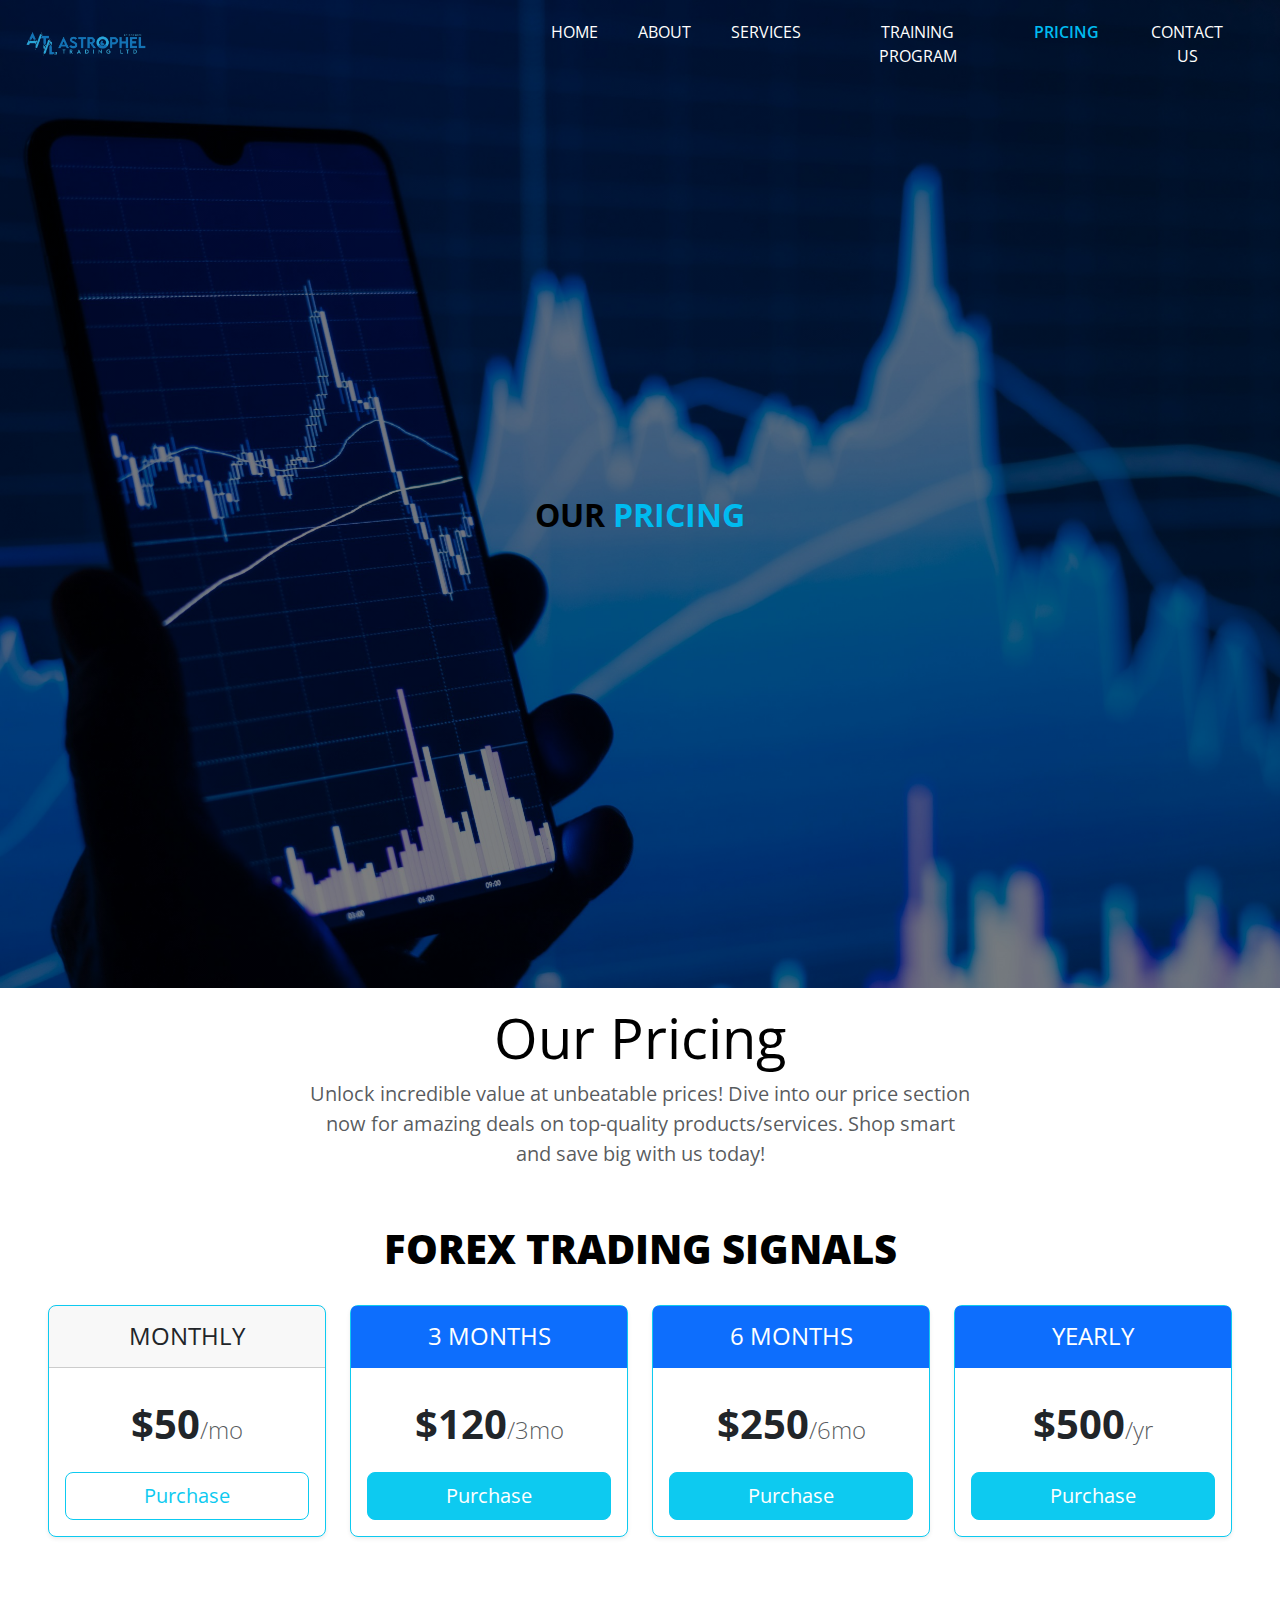
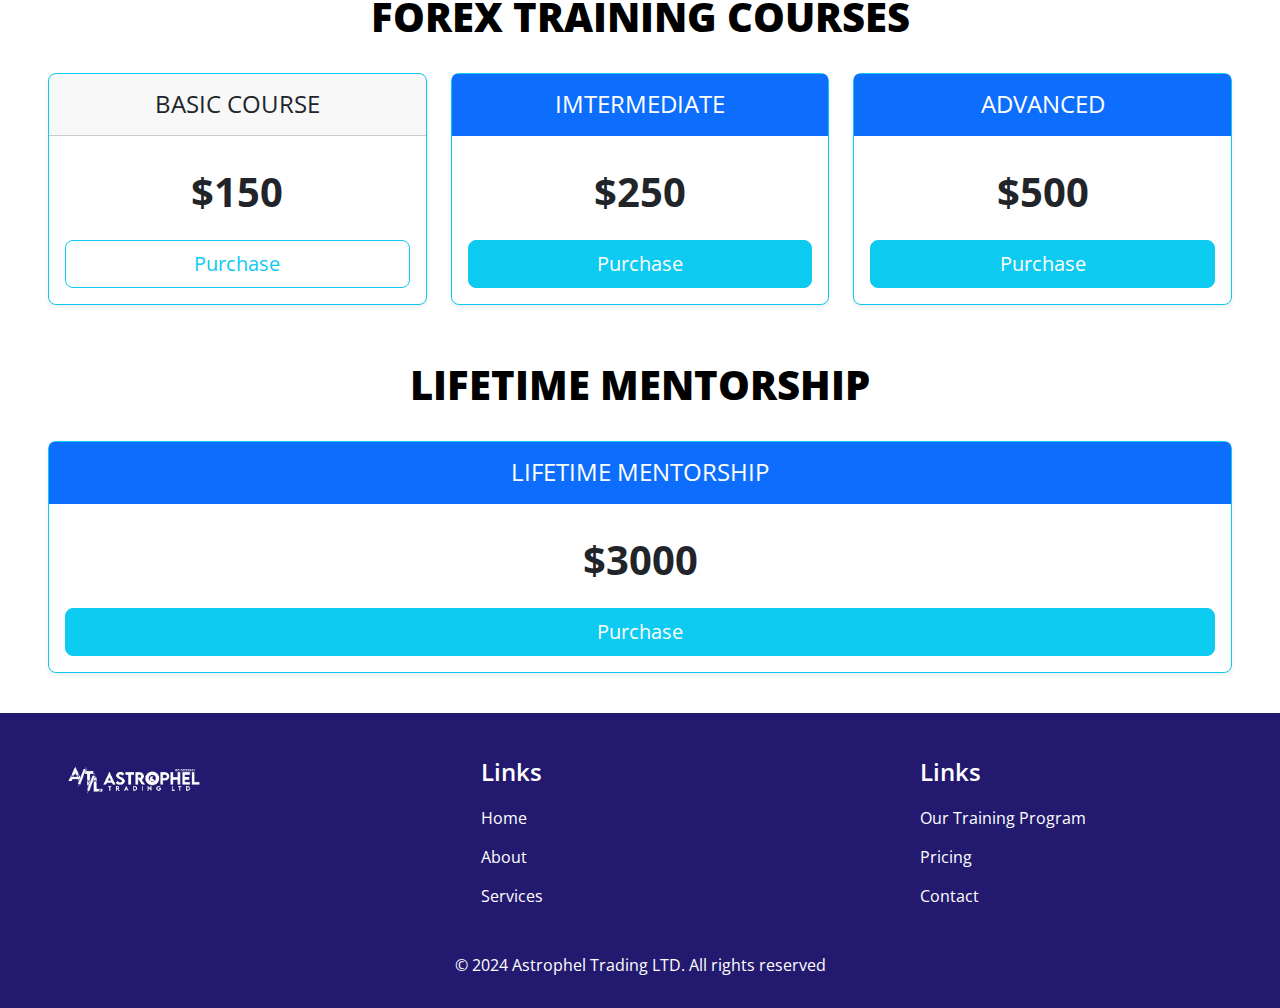
<file: price.html>
<!DOCTYPE html>
<html>

<head>
    <!-- Basic -->
    <meta charset="utf-8" />
    <meta http-equiv="X-UA-Compatible" content="IE=edge" />
    <!-- Mobile Metas -->
    <meta name="viewport" content="width=device-width, initial-scale=1, shrink-to-fit=no" />
    <!-- Site Metas -->
    <meta name="keywords" content="" />
    <meta name="description" content="" />
    <meta name="author" content="" />
    <link rel="shortcut icon" href="images/favicon.png" type="">
    
    <title> Pricing | ASTROPHEL TRADING </title>
    
    <!-- bootstrap core css -->
    <link rel="stylesheet" type="text/css" href="css/bootstrap.css" />
    
    <!-- fonts style -->
    <link href="https://fonts.googleapis.com/css2?family=Roboto:wght@400;500;700;900&display=swap" rel="stylesheet">
    
    <!--owl slider stylesheet -->
    <link rel="stylesheet" type="text/css" href="https://cdnjs.cloudflare.com/ajax/libs/OwlCarousel2/2.3.4/assets/owl.carousel.min.css" />
    
    <!-- font awesome style -->
    <link href="css/font-awesome.min.css" rel="stylesheet" />
    <link href="https://cdn.jsdelivr.net/npm/bootstrap@5.3.3/dist/css/bootstrap.min.css" rel="stylesheet" integrity="sha384-QWTKZyjpPEjISv5WaRU9OFeRpok6YctnYmDr5pNlyT2bRjXh0JMhjY6hW+ALEwIH" crossorigin="anonymous">
    <!-- Custom styles for this template -->
    <link href="css/style.css" rel="stylesheet" />
    <!-- responsive style -->
    <link href="css/responsive.css" rel="stylesheet" />
    
</head>
<body>
    <!-- header section strats -->
    <div class="welcome-sec-contact">
        
        
        <header class="header_section">
            <div class="container-fluid">
                <nav class="navbar navbar-expand-lg custom_nav-container ">
                    <a class="navbar-brand" href="./index.html">
                        <img class="" src="./images/logo.jpg" width="25%" alt="">
                    </a>
                    
                    <button class="navbar-toggler" type="button" data-toggle="collapse" data-target="#navbarSupportedContent" aria-controls="navbarSupportedContent" aria-expanded="false" aria-label="Toggle navigation">
                        <span class=""></span>
                    </button>
                    
                    <div class="collapse navbar-collapse" id="navbarSupportedContent">
                        <ul class="navbar-nav  ">
                            <li class="nav-item">
                                <a class="nav-link" href="./index.html">Home</a>
                            </li>
                            <li class="nav-item">
                                <a class="nav-link" href="./about.html"> About</a>
                            </li>
                            <li class="nav-item">
                                <a class="nav-link" href="./service.html">Services</a>
                            </li>
                            <li class="nav-item">
                                <a class="nav-link" href="./train.html">Training Program</a>
                            </li>
                            <li class="nav-item active">
                                <a class="nav-link" href="./price.html">Pricing <span class="sr-only">(current)</span></a>
                            </li>
                            <li class="nav-item">
                                <a class="nav-link" href="./contact.html">Contact us </a>
                            </li>
                            
                            <!-- <form class="form-inline">
                                <button class="btn  my-2 my-sm-0 nav_search-btn" type="submit">
                                    <i class="fa fa-search" aria-hidden="true"></i>
                                </button>
                            </form> -->
                        </ul>
                    </div>
                </nav>
            </div>
        </header>
        <!-- end header section -->
        <section class="about">
            <div class="about_section">
                <div class="heading_container heading_center">
                    
                    <h2>
                        OUR <span>PRICING</span>
                    </h2>
                </div>
            </div>
        </section>
    </div>
    <section class="px-5">

   
    <div class="pricing-header p-3 pb-md-4 mx-auto text-center">
        <h1 class="display-4 fw-normal text-body-emphasis">Our Pricing</h1>
        <p class="fs-5 text-body-secondary">Unlock incredible value at unbeatable prices! Dive into our price section now for amazing deals on top-quality products/services. Shop smart and save big with us today!</p>
      </div>
      <div class="pirces">
        <div class="pricing-header p-3 pb-md-4 mx-auto text-center">
          <h1 class="display-6 fw-bolder text-body-emphasis"><strong>FOREX TRADING SIGNALS</strong></h1>
          <!-- <p class="fs-5 text-body-secondary">Quickly build an effective pricing table for your potential customers with this Bootstrap example. It’s built with default Bootstrap components and utilities with little customization.</p> -->
        </div>
      <div class="row row-cols-1 row-cols-md-4 mb-3 text-center">
          <div class="col">
            <div class="card mb-4 rounded-3 shadow-sm border-info">
              <div class="card-header py-3">
                <h4 class="my-0 fw-normal">MONTHLY
              </h4>
              </div>
              <div class="card-body">
                <ul class="list-unstyled mt-3 mb-4">
                  <h1 class="card-title pricing-card-title fw-bolder">$50<small class="fs-4 text-body-secondary fw-light">/mo</small></h1>
                      <!-- <li>Monthly Subscription <span class=" font-weight-bold">-</span> $50</li>
                      <li>3 Month subscription <span class=" font-weight-bold">-</span> $120</li>
                      <li>6 Month Subscription <span class=" font-weight-bold">-</span> $250</li>
                      <li>Yearly Subscription <span class="">-</span> $500</li> -->
                </ul>
                <button type="button" class="w-100 text-info btn btn-lg btn-outline-info">Purchase</button>
              </div>
            </div>
          </div>
          <div class="col">
            <div class="card mb-4 rounded-3 shadow-sm border-info">
              <div class="card-header py-3 text-bg-primary border-primary">
                <h4 class="my-0 fw-normal">3 MONTHS
              </h4>
              </div>
              <div class="card-body">
                <ul class="list-unstyled mt-3 mb-4">
                      <h1 class="card-title pricing-card-title fw-bolder">$120<small class="fs-4 text-body-secondary fw-light">/3mo</small></h1>
                      <!-- <li>Basic Cource <span class="">-</span> $150</li>
                      <li>Intermidiate Cource <span class="">-</span> $250</li>
                      <li>Advance Cource <span class="">-</span> $500</li> -->
                </ul>
                <button type="button" class="w-100 btn btn-lg btn-info text-white">Purchase</button>
              </div>
            </div>
          </div>
          <div class="col">
              <div class="card mb-4 rounded-3 shadow-sm border-info">
                <div class="card-header py-3 text-bg-primary border-primary">
                  <h4 class="my-0 fw-normal">6 MONTHS
                </h4>
                </div>
                <div class="card-body">
                  <ul class="list-unstyled mt-3 mb-4">
                      <h1 class="card-title pricing-card-title fw-bolder">$250<small class="fs-4 text-body-secondary fw-light">/6mo</small></h1>
                  </ul>
                  <button type="button" class="w-100 btn btn-lg btn-info text-white">Purchase</button>
                </div>
              </div>
            </div>
            <div class="col">
              <div class="card mb-4 rounded-3 shadow-sm border-info">
                <div class="card-header py-3 text-bg-primary border-primary">
                  <h4 class="my-0 fw-normal">YEARLY
                </h4>
                </div>
                <div class="card-body">
                  <ul class="list-unstyled mt-3 mb-4">
                      <h1 class="card-title pricing-card-title fw-bolder">$500<small class="fs-4 text-body-secondary fw-light">/yr</small></h1>
                  </ul>
                  <button type="button" class="w-100 btn btn-lg btn-info text-white">Purchase</button>
                </div>
              </div>
            </div>
            
        </div>
        <div class="prices">
          <div class="pricing-header p-3 pb-md-4 mx-auto text-center">
            <h1 class="display-6 fw-bolder text-body-emphasis"><strong>FOREX TRAINING COURSES</strong></h1>
            <!-- <p class="fs-5 text-body-secondary">Quickly build an effective pricing table for your potential customers with this Bootstrap example. It’s built with default Bootstrap components and utilities with little customization.</p> -->
          </div>
        <div class="row row-cols-1 row-cols-md-3 mb-3 text-center">
            <div class="col">
              <div class="card mb-4 rounded-3 shadow-sm border-info">
                <div class="card-header py-3">
                  <h4 class="my-0 fw-normal">BASIC COURSE
                </h4>
                </div>
                <div class="card-body">
                  <ul class="list-unstyled mt-3 mb-4">
                    <h1 class="card-title pricing-card-title fw-bolder">$150</h1>
                        <!-- <li>Monthly Subscription <span class=" font-weight-bold">-</span> $50</li>
                        <li>3 Month subscription <span class=" font-weight-bold">-</span> $120</li>
                        <li>6 Month Subscription <span class=" font-weight-bold">-</span> $250</li>
                        <li>Yearly Subscription <span class="">-</span> $500</li> -->
                  </ul>
                  <button type="button" class="w-100 text-info btn btn-lg btn-outline-info">Purchase</button>
                </div>
              </div>
            </div>
            <div class="col">
              <div class="card mb-4 rounded-3 shadow-sm border-info">
                <div class="card-header py-3 text-bg-primary border-primary">
                  <h4 class="my-0 fw-normal">IMTERMEDIATE
                </h4>
                </div>
                <div class="card-body">
                  <ul class="list-unstyled mt-3 mb-4">
                        <h1 class="card-title pricing-card-title fw-bolder">$250</h1>
                        <!-- <li>Basic Cource <span class="">-</span> $150</li>
                        <li>Intermidiate Cource <span class="">-</span> $250</li>
                        <li>Advance Cource <span class="">-</span> $500</li> -->
                  </ul>
                  <button type="button" class="w-100 btn btn-lg btn-info text-white">Purchase</button>
                </div>
              </div>
            </div>
            <div class="col">
                <div class="card mb-4 rounded-3 shadow-sm border-info">
                  <div class="card-header py-3 text-bg-primary border-primary">
                    <h4 class="my-0 fw-normal">ADVANCED
                  </h4>
                  </div>
                  <div class="card-body">
                    <ul class="list-unstyled mt-3 mb-4">
                        <h1 class="card-title pricing-card-title fw-bolder">$500</h1>
                    </ul>
                    <button type="button" class="w-100 btn btn-lg btn-info text-white">Purchase</button>
                  </div>
                </div>
              </div>
          </div>
        </div>
        <div class="prices">
          <div class="pricing-header p-3 pb-md-4 mx-auto text-center">
            <h1 class="display-6 fw-bolder text-body-emphasis"><strong>LIFETIME MENTORSHIP</strong></h1>
          </div>
        <div class="row row-cols-1 mb-3 text-center">
            
            <div class="col">
              <div class="card mb-4 rounded-3 shadow-sm border-info">
                <div class="card-header py-3 text-bg-primary border-primary">
                  <h4 class="my-0 fw-normal">LIFETIME MENTORSHIP
                </h4>
                </div>
                <div class="card-body">
                  <ul class="list-unstyled mt-3 mb-4">
                        <h1 class="card-title pricing-card-title fw-bolder">$3000</h1>
                  </ul>
                  <button type="button" class="w-100 btn btn-lg btn-info text-white">Purchase</button>
                </div>
              </div>
            </div>              
          </div>
        </div>
      </div>
    </section>
    <section class="info_section layout_padding2">
        <div class="container">
          <div class="row">
          
            <div class="col-md-6 col-lg-3 info_col">
              <img src="./images/logow.png" width="50%" alt="">
            </div>
            
            <div class="col-md-6 col-lg-2 mx-auto info_col">
              <div class="info_link_box">
                <h4>
                  Links
                </h4>
                <div class="info_links">
                  <a class="active" href="index.html">
                    Home
                  </a>
                  <a class="" href="about.html">
                    About
                  </a>
                  <a class="" href="service.html">
                    Services
                  </a>
                  
                 
                </div>
              </div>
            </div>
            <div class="col-md-6 col-lg-2 mx-auto info_col">
              <div class="info_link_box">
                <h4>
                  Links
                </h4>
                <div class="info_links">
                  <a class="" href="train.html">
                    Our Training Program
                  </a>
                  <a class="" href="price.html">
                    Pricing
                  </a>
                  <a class="" href="contact.html">
                    Contact
                  </a>
                </div>
              </div>
            </div>
          </div>
          <div class="container">
            <!-- <p class="text-center">
              &copy; <span id="displayYear"></span> All Rights Reserved By
              <a href="https://html.design/">Free Html Templates</a>
            </p> -->
            <p class="text-center">© 2024 Astrophel Trading LTD. All rights reserved</p>
          </div>
        </div>
      </section>

      
    

     <!-- footer section -->
  <section class="footer_section">
    
  </section>
  <!-- footer section -->

  <!-- jQery -->
  <script type="text/javascript" src="js/jquery-3.4.1.min.js"></script>
  <!-- popper js -->
  <script src="https://cdn.jsdelivr.net/npm/popper.js@1.16.0/dist/umd/popper.min.js" integrity="sha384-Q6E9RHvbIyZFJoft+2mJbHaEWldlvI9IOYy5n3zV9zzTtmI3UksdQRVvoxMfooAo" crossorigin="anonymous">
  </script>
  <!-- bootstrap js -->
  <script type="text/javascript" src="js/bootstrap.js"></script>

  <!-- custom js -->
  <script type="text/javascript" src="js/custom.js"></script>
 
  <script src="https://cdn.jsdelivr.net/npm/bootstrap@5.3.3/dist/js/bootstrap.bundle.min.js" integrity="sha384-YvpcrYf0tY3lHB60NNkmXc5s9fDVZLESaAA55NDzOxhy9GkcIdslK1eN7N6jIeHz" crossorigin="anonymous"></script>
</body>
</html>
</file>
<file: css/style.css>
@import url("https://fonts.googleapis.com/css2?family=Lato:wght@400;700&family=Open+Sans:wght@300;400;600;700&display=swap");
body {
  font-family: "Open Sans", sans-serif;
  color: #0c0c0c;
  background-color: #ffffff;
  overflow-x: hidden;
}

.layout_padding {
  padding: 90px 0;
}

.layout_padding2 {
  padding: 75px 0;
}

.layout_padding2-top {
  padding-top: 75px;
}

.layout_padding2-bottom {
  padding-bottom: 75px;
}

.layout_padding-top {
  padding-top: 90px;
}

.layout_padding-bottom {
  padding-bottom: 90px;
}

.heading_container {
  display: flex;
  flex-direction: column;
  align-items: flex-start;
}
.heading_container h2 {
  position: relative;
  font-weight: bold;
  margin-bottom: 0;
}
.heading_container h2 span {
  color: #00bbf0;
}
.heading_container p {
  margin-top: 10px;
  margin-bottom: 0;
}
.heading_container.heading_center {
  align-items: center;
  text-align: center;
}

a,
a:hover,
a:focus {
  text-decoration: none;
}

a:hover,
a:focus {
  color: initial;
}

.btn,
.btn:focus {
  outline: none !important;
  box-shadow: none;
}

/*header section*/
.hero_area {
  position: relative;
  min-height: 100vh;
  display: flex;
  flex-direction: column;
}
.hero_area .hero_bg_box {
  position: absolute;
  top: 0;
  left: 0;
  width: 100%;
  height: 100%;
  display: flex;
  justify-content: center;
  align-items: flex-end;
  overflow: hidden;
  z-index: -1;
}
.hero_area .hero_bg_box .bg_img_box {
  min-width: 100%;
  min-height: 100%;
}
.hero_area .hero_bg_box img {
  min-width: 100%;
  min-height: 100%;
}

.sub_page .hero_area {
  min-height: auto;
  background: linear-gradient(130deg, #231a6f, #0f054c);
}
.sub_page .hero_area .hero_bg_box {
  display: none;
}

.header_section {
  padding: 15px 0;
}
.header_section .container-fluid {
  padding-right: 25px;
  padding-left: 25px;
}
.welcome-sec-service
{
  background-image: linear-gradient(rgba(0,0,0,0.5),rgba(0,0,0,0.5)), url('../images/service.jpg');
  background-size: cover;
}
.welcome-sec-about
{
  background-image: linear-gradient(rgba(0,0,0,0.5),rgba(0,0,0,0.5)), url('../images/bg-2.jpg');
  background-size: cover;
}
.welcome-sec-train
{
  background-image: linear-gradient(rgba(0,0,0,0.5),rgba(0,0,0,0.5)), url('../images/bg-3.jpg');
  background-size: cover;
}
.welcome-sec-contact
{
  background-image: linear-gradient(rgba(0,0,0,0.5),rgba(0,0,0,0.5)), url('../images/bg-4.jpg');
  background-size: cover;
}
.navbar-brand
{
  width: 40% !important;
}
.navbar-brand span {
  font-weight: bold;
  font-size: 24px;
  color: #ffffff;
}

.custom_nav-container {
  padding: 0;
}
.custom_nav-container .navbar-nav {
  margin-left: auto;
}
.custom_nav-container .navbar-nav .nav-item .nav-link {
  padding: 5px 20px;
  color: #ffffff;
  text-align: center;
  text-transform: uppercase;
  border-radius: 5px;
  transition: all 0.3s;
}
.custom_nav-container .navbar-nav .nav-item:hover .nav-link, .custom_nav-container .navbar-nav .nav-item.active .nav-link {
  color: #00bbf0;
}
.custom_nav-container .navbar-nav .nav-item.active .nav-link {
  font-weight: 600;
}

.custom_nav-container .nav_search-btn {
  width: 35px;
  height: 35px;
  padding: 0;
  border: none;
  color: #ffffff;
}
.custom_nav-container .nav_search-btn:hover {
  color: #00bbf0;
}

.custom_nav-container .navbar-toggler {
  outline: none;
}

.custom_nav-container .navbar-toggler {
  padding: 0;
  width: 37px;
  height: 42px;
  transition: all 0.3s;
}
.custom_nav-container .navbar-toggler span {
  display: block;
  width: 35px;
  height: 4px;
  background-color: #ffffff;
  margin: 7px 0;
  transition: all 0.3s;
  position: relative;
  border-radius: 5px;
  transition: all 0.3s;
}
.custom_nav-container .navbar-toggler span::before, .custom_nav-container .navbar-toggler span::after {
  content: "";
  position: absolute;
  left: 0;
  height: 100%;
  width: 100%;
  background-color: #ffffff;
  top: -10px;
  border-radius: 5px;
  transition: all 0.3s;
}
.custom_nav-container .navbar-toggler span::after {
  top: 10px;
}
.custom_nav-container .navbar-toggler[aria-expanded=true] {
  transform: rotate(360deg);
}
.custom_nav-container .navbar-toggler[aria-expanded=true] span {
  transform: rotate(45deg);
}
.custom_nav-container .navbar-toggler[aria-expanded=true] span::before, .custom_nav-container .navbar-toggler[aria-expanded=true] span::after {
  transform: rotate(90deg);
  top: 0;
}

/*end header section*/
/* slider section */
.slider_section {
  flex: 1;
  display: flex;
  align-items: center;
  position: relative;
  padding: 45px 0 145px 0;
}
.slider_section .row {
  align-items: center;
}
.slider_section #customCarousel1 {
  width: 100%;
  position: unset;
}
.slider_section .detail-box {
  color: #00204a;
}
.slider_section .detail-box h1 {
  font-size: 3rem;
  font-weight: bold;
  text-transform: uppercase;
  margin-bottom: 15px;
  color: #ffffff;
}
.slider_section .detail-box p {
  color: #fefefe;
  font-size: 14px;
}
.slider_section .detail-box .btn-box {
  display: flex;
  margin: 0 -5px;
  margin-top: 25px;
}
.slider_section .detail-box .btn-box a {
  margin: 5px;
  text-align: center;
  width: 165px;
}
.slider_section .detail-box .btn-box .btn1 {
  display: inline-block;
  padding: 10px 15px;
  background-color: #00bbf0;
  color: #ffffff;
  border-radius: 0;
  transition: all 0.3s;
  border: none;
}
.slider_section .detail-box .btn-box .btn1:hover {
  background-color: #007fa4;
}
.slider_section .detail-box .btn-box .btn2 {
  display: inline-block;
  padding: 10px 15px;
  background-color: #000000;
  color: #ffffff;
  border-radius: 0;
  transition: all 0.3s;
  border: none;
}
.slider_section .detail-box .btn-box .btn2:hover {
  background-color: black;
}
.slider_section .img-box {
  margin: 45px 0;
}
.slider_section .img-box img {
  width: 100%;
  animation: upDown 5s infinite;
}
@keyframes upDown {
  0% {
    transform: translateY(-45px);
  }
  50% {
    transform: translateY(45px);
  }
  100% {
    transform: translateY(-45px);
  }
}
.slider_section .carousel-indicators {
  position: unset;
  margin: 0;
  justify-content: center;
  align-items: center;
}
.slider_section .carousel-indicators li {
  background-color: #ffffff;
  width: 12px;
  height: 12px;
  border-radius: 100%;
  opacity: 1;
}
.slider_section .carousel-indicators li.active {
  width: 20px;
  height: 20px;
  background-color: #00bbf0;
}

.service_section {
  position: relative;
}
.service_section .box {
  display: flex;
  flex-direction: column;
  align-items: center;
  text-align: center;
  margin-top: 45px;
  background-color: #f8f8f9;
  padding: 20px;
  border-radius: 5px;
}
.service_section .box .img-box {
  display: flex;
  justify-content: center;
  align-items: flex-start;
  width: 125px;
  min-width: 75px;
  height: 75px;
  margin-bottom: 15px;
}
.service_section .box .img-box img {
  max-width: 100%;
  max-height: 100%;
  transition: all 0.3s;
}
.service_section .box .detail-box h5 {
  font-weight: bold;
  text-transform: uppercase;
}
.service_section .box .detail-box a {
  color: #00204a;
  font-weight: 600;
}
.service_section .box .detail-box a:hover {
  color: #00bbf0;
}
.service_section .btn-box {
  display: flex;
  justify-content: center;
  margin-top: 45px;
}
.service_section .btn-box a {
  display: inline-block;
  padding: 10px 45px;
  background-color: #00bbf0;
  color: #ffffff;
  border-radius: 0;
  transition: all 0.3s;
  border: none;
}
.service_section .btn-box a:hover {
  background-color: #007fa4;
}

.about_section {
  width: 100%;
  height: 100vh;
  display: flex;
  justify-content: center;
  align-items: center;
  background-color: transparent !important;
  color: black;
}
.about_section .heading_container {
  margin-bottom: 45px;
}
.about_section .row {
  align-items: center;
}
.about_section .img-box img {
  max-width: 100%;
}
.about_section .detail-box h3 {
  font-weight: bold;
}
.about_section .detail-box p {
  margin-top: 15px;
}
.about_section .detail-box a {
  display: inline-block;
  padding: 10px 45px;
  background-color: #00bbf0;
  color: #ffffff;
  border-radius: 0px;
  transition: all 0.3s;
  border: none;
  margin-top: 15px;
}
.about_section .detail-box a:hover {
  background-color: #007fa4;
}

.core-v
{
  background-color: rgb(212, 212, 212);
}

.why_section .box {
  margin-top: 45px;
  display: flex;
  flex-direction: column;
  align-items: center;
  text-align: center;
}
.why_section .box .img-box {
  margin-bottom: 20px;
  width: 120px;
  height: 120px;
  min-width: 120px;
  min-height: 120px;
  border-radius: 100%;
  border: 5px solid #00204a;
  display: flex;
  justify-content: center;
  align-items: center;
}
.why_section .box .img-box img {
  width: 55px;
  height: auto;
  fill: #00204a;
}
.why_section .box h5 {
  font-weight: bold;
  margin-bottom: 10px;
}
.why_section .box p {
  margin-bottom: 0;
}
.why_section .btn-box {
  display: flex;
  justify-content: center;
  margin-top: 45px;
}
.why_section .btn-box a {
  display: inline-block;
  padding: 10px 45px;
  background-color: #00bbf0;
  color: #ffffff;
  border-radius: 0;
  transition: all 0.3s;
  border: none;
}
.why_section .btn-box a:hover {
  background-color: #007fa4;
}

/*team section */
.team_section {
  text-align: center;
  background-color: #00204a;
  color: #ffffff;
}
.team_section .heading_container {
  justify-content: center;
}
.team_section .team_container {
  padding: 0 15px;
}
.team_section .team_container .box {
  padding: 35px 0 0 0;
  border-radius: 5px;
  overflow: hidden;
  transition: all 0.1s;
  margin-top: 45px;
  background: linear-gradient(to bottom, #002759, #002b64);
}
.team_section .team_container .box .img-box {
  display: flex;
  justify-content: center;
  align-items: center;
}
.team_section .team_container .box .img-box img {
  width: 120px;
  border-radius: 100%;
  border: 5px solid #ffffff;
}
.team_section .team_container .box .detail-box {
  margin: 25px 0;
}
.team_section .team_container .box .detail-box h5 {
  color: #00bbf0;
  font-weight: 600;
  position: relative;
}
.team_section .team_container .box .social_box {
  padding: 10px 45px 20px 45px;
  display: flex;
  justify-content: space-between;
}
.team_section .team_container .box .social_box a {
  color: #ffffff;
  font-size: 22px;
}
.team_section .team_container .box .social_box a:hover {
  color: #00bbf0;
}

/*team section end*/
/* client section start */
.client_section {
  height: auto;
}
.client_section .heading_container {
  margin-bottom: 30px;
}
.client_section .box {
  display: flex;
  flex-direction: column;
  margin: 15px;
}
.client_section .box .img-box {
  position: relative;
  display: flex;
  justify-content: center;
  align-items: center;
  width: 100px;
  margin-bottom: -50px;
  margin-left: 25px;
  position: relative;
}
.client_section .box .img-box img {
  border-radius: 100%;
}
.client_section .box .client_id {
  display: flex;
  justify-content: space-between;
}
.client_section .box .client_id .client_info h6 {
  font-weight: 600;
  margin-bottom: 5px;
}
.client_section .box .client_id .client_info p {
  margin-bottom: 0;
  font-size: 15px;
  font-size: 14px;
  margin-bottom: 10px;
}
.client_section .box .detail-box {
  background-color: #ffffff;
  box-shadow: 0 0 15px 0 rgba(0, 0, 0, 0.15);
  padding: 75px 25px 25px 25px;
}
.client_section .box .detail-box i {
  color: #00204a;
  margin-bottom: 10px;
}
.client_section .owl-carousel .owl-nav {
  display: flex;
  justify-content: center;
  margin-top: 45px;
}
.client_section .owl-carousel .owl-nav .owl-prev,
.client_section .owl-carousel .owl-nav .owl-next {
  width: 55px;
  height: 55px;
  background-color: #ffffff;
  color: #000000;
  outline: none;
  bottom: 0px;
  font-size: 24px;
  box-shadow: 0 0 5px 0 rgba(0, 0, 0, 0.25);
}
.client_section .owl-carousel .owl-nav .owl-prev:hover,
.client_section .owl-carousel .owl-nav .owl-next:hover {
  color: #00204a;
}

/* client section end */
.info_section {
  background-color: #231a6f;
  color: #ffffff;
  padding: 45px 0 15px 0;
}
.info_section h4 {
  font-weight: 600;
  margin-bottom: 20px;
}
.info_section .info_col {
  margin-bottom: 30px;
}
.info_section .info_contact .contact_link_box {
  display: flex;
  flex-direction: column;
}
.info_section .info_contact .contact_link_box a {
  margin: 5px 0;
  color: #ffffff;
}
.info_section .info_contact .contact_link_box a i {
  margin-right: 5px;
}
.info_section .info_contact .contact_link_box a:hover {
  color: #00bbf0;
}
.info_section .info_social {
  display: flex;
  margin-top: 20px;
  margin-bottom: 10px;
}
.info_section .info_social a {
  display: flex;
  justify-content: center;
  align-items: center;
  color: #ffffff;
  border-radius: 100%;
  margin-right: 10px;
  font-size: 24px;
}
.info_section .info_social a:hover {
  color: #00bbf0;
}
.info_section .info_links {
  display: flex;
  flex-direction: column;
  flex-wrap: wrap;
}
.info_section .info_links a {
  display: flex;
  align-items: center;
  margin-bottom: 15px;
  color: #ffffff;
}
.info_section .info_links a:hover {
  color: #00bbf0;
}
.info_section form input {
  border: none;
  border-bottom: 1px solid #ffffff;
  background-color: transparent;
  width: 100%;
  height: 45px;
  color: #ffffff;
  outline: none;
}
.info_section form input::-moz-placeholder {
  color: #ffffff;
}
.info_section form input::placeholder {
  color: #ffffff;
}
.info_section form button {
  width: 100%;
  text-align: center;
  display: inline-block;
  padding: 10px 55px;
  background-color: #00bbf0;
  color: #ffffff;
  border-radius: 0;
  transition: all 0.3s;
  border: none;
  margin-top: 15px;
}
.info_section form button:hover {
  background-color: #007fa4;
}

/* footer section*/
.footer_section {
  position: relative;
  background-color: #ffffff;
  text-align: center;
}
.footer_section p {
  color: #00204a;
  padding: 25px 0;
  margin: 0;
}
.footer_section p a {
  color: inherit;
}/*# sourceMappingURL=style.css.map */
</file>
<file: css/responsive.css>
/* TVs (Large Screens) */
@media (min-width: 1200px) {
  .container {
    max-width: 1170px;
  }
}

/* Large Laptops and Desktops */
@media (max-width: 992px) {
  .hero_area {
    min-height: auto;
  }

  .hero_area {
    background: linear-gradient(130deg, #231a6f, #0f054c);
  }

  .hero_area .hero_bg_box {
    display: none;
  }

  .slider_section {
    padding: 45px 0 75px 0;
  }

  .custom_nav-container .navbar-nav {
    padding-top: 15px;
    align-items: center;
  }

  .custom_nav-container .navbar-nav .nav-item .nav-link {
    padding: 5px 25px;
    margin: 5px 0;
  }
}

/* Large Tablets and Smaller Laptops */
@media (max-width: 768px) {
  .about_section .img-box {
    margin-bottom: 45px;
  }
}

/* Laptops and Desktops */
@media (max-width: 576px) {
  .header_section .header_top .contact_nav a span {
    display: none;
  }

  .client_section .client_container {
    width: 100%;
  }

  .client_section .box {
    margin: 0;
  }

  .owl-nav {
    display: flex;
    justify-content: center;
    margin-top: 45px;
  }

  .client_section .owl-carousel .owl-nav .owl-prev,
  .client_section .owl-carousel .owl-nav .owl-next {
    position: unset;
    margin: 0 2.5px;
  }
}

/* Tablets and Smaller Laptops */
@media (max-width: 480px) {
  .navbar-brand
  {
    width: 100%;
  }
  .navbar-brand img 
  {
    width: 100% !important;
  }
  .slider_section .detail-box h1 {
    font-size: 2rem;
  }

  .track_section form {
    flex-direction: column;
    align-items: flex-start;
  }

  .track_section form input {
    width: 100%;
  }

  .track_section form button {
    padding: 10px 60px;
    margin-top: 10px;
  }
}

/* Tablets */
@media (max-width: 420px) {
 
  .navbar-brand span
  {
    font-size: 18px;
  }
  .navbar-toggler 
  {
    width: 15px;
    height: 15px;
  }
  .service_section .box {
    flex-direction: column;
  }

  .service_section .box .img-box {
    justify-content: center;
    margin-bottom: 15px;
  }
}

/* Phones (Mobile Devices) */
@media (max-width: 376px) {
  /* Styles for screens with a maximum width of 376 pixels (Phones) */
 
}
</file>
